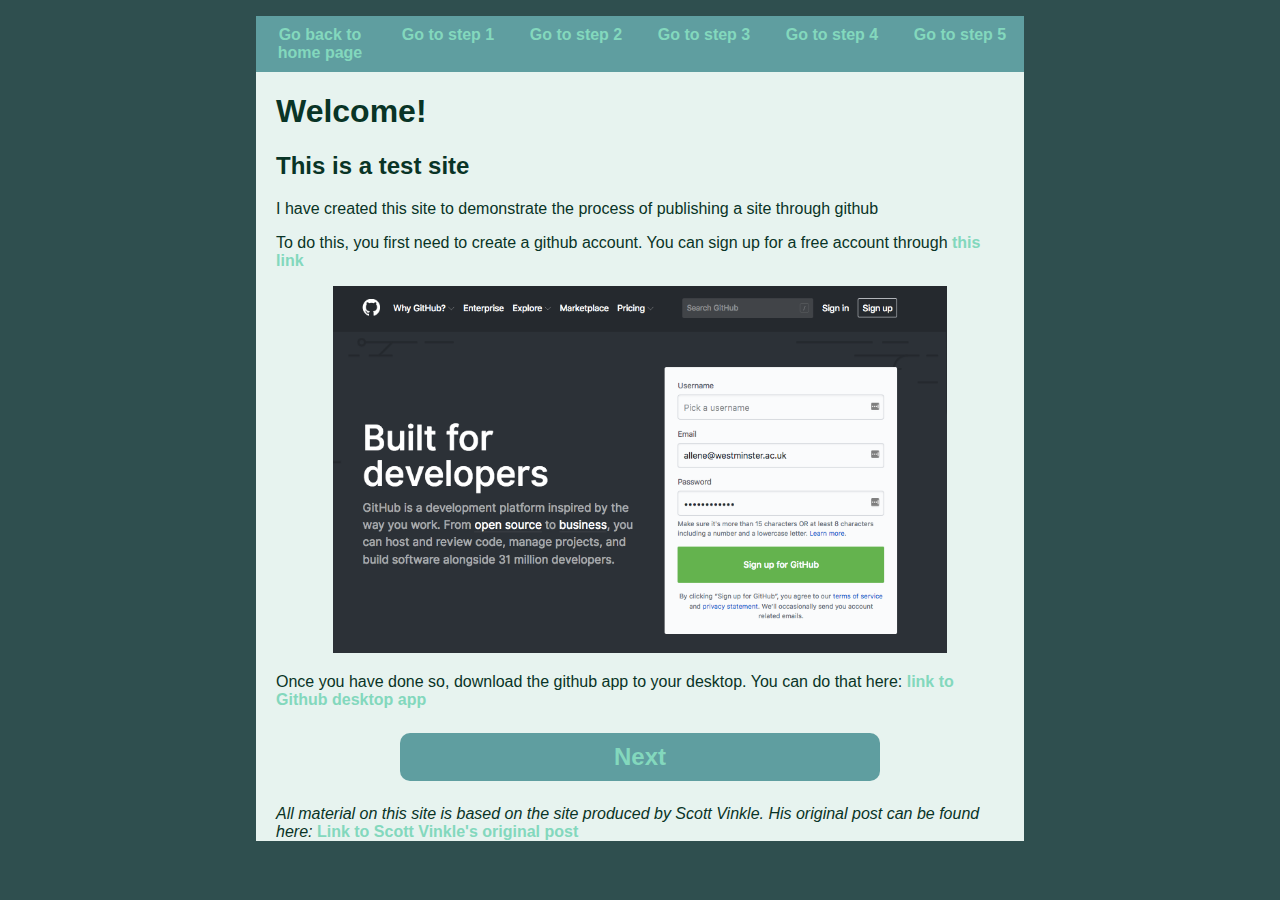
<file: index.htm>
<!DOCTYPE html>
<!--sections of text formatted like this after <!-- and greyed out are comments. They are not part of the code and are not read as html-->
<html lang="">
<head>
    <meta charset="utf-8">
    <meta name="viewport" content="width=device-width, initial-scale=1.0">
    <!--The title will show up in the page tab in the browser but will not show in the content of the page-->
    <title>Home Page</title>
    
    <link href="style.css" rel="stylesheet" type="text/css">
    
    
</head>

<body>
    
<!--the <nav> element below creates a navigation menu. The <ul> element is for an unordered list. These will form the menu items. The <li> elements are individual list items. Note that each list item contains an <a> anchor element which links to a different page in the site. All these elements are styled in the style.css file-->
    <nav><ul>
        <li> <a href="index.htm">Go back to home page</a></li>
        <li> <a href="Step1.htm">Go to step 1</a></li>
        <li> <a href="Step2.htm">Go to step 2</a></li>
        <li> <a href="Step3.htm">Go to step 3</a></li>
        <li> <a href="Step4.htm">Go to step 4</a></li>
        <li> <a href="Step5.htm">Go to step 5</a></li>
        </ul>
    </nav>
    <h1>Welcome!</h1>
    
    <h2>This is a test site</h2>
    
    <p> I have created this site to demonstrate the process of publishing a site through github</p>
    
    <p>To do this, you first need to create a github account. You can sign up for a free account through <a href=https://github.com>this link</a></p>
    
    <center><img src="assets/Screen%20Shot%202019-02-14%20at%2015.22.33.png" width=80% alt=screenshot></center>
    
    <p>Once you have done so, download the github app to your desktop. You can do that here: <a href=https://desktop.github.com>link to Github desktop app</a></p>
    
    <center><p class=button><a href="Step1.htm">Next</a></p></center>
        
     <p> <i>All material on this site is based on the site produced by Scott Vinkle. His original post can be found here:</i> <a href=https://medium.com/@svinkle/publish-and-share-your-own-website-for-free-with-github-2eff049a1cb5>Link to Scott Vinkle's original post</a></p>
    
    
</body>
</html>
</file>
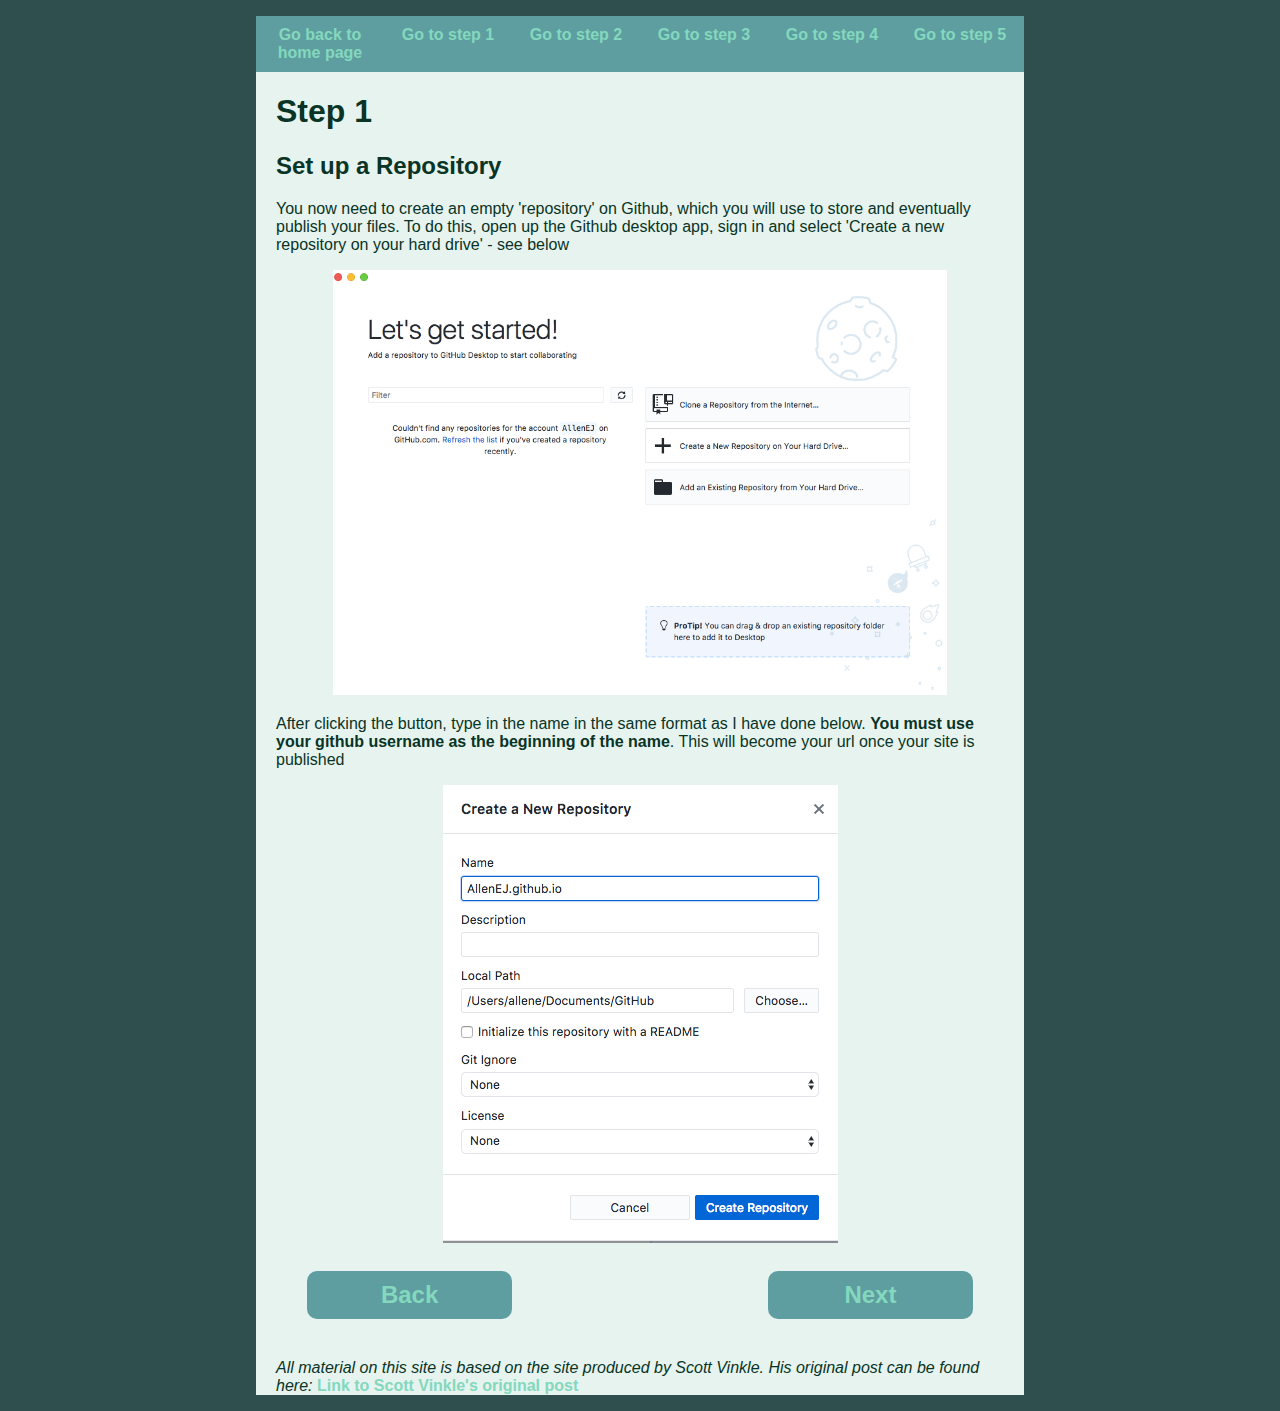
<file: Step1.htm>
<!DOCTYPE html>
<!--sections of text formatted like this after <!-- and greyed out are comments. They are not part of the code and are not read as html-->
<html lang="">
<head>
    <meta charset="utf-8">
    <meta name="viewport" content="width=device-width, initial-scale=1.0">
    <title>Step 1</title>
    <link href="style.css" rel="stylesheet" type="text/css">
</head>

<body>
     <nav><ul>
        <li> <a href="index.htm">Go back to home page</a></li>
        <li> <a href="Step1.htm">Go to step 1</a></li>
        <li> <a href="Step2.htm">Go to step 2</a></li>
        <li> <a href="Step3.htm">Go to step 3</a></li>
        <li> <a href="Step4.htm">Go to step 4</a></li>
         <li> <a href="Step5.htm">Go to step 5</a></li>
        </ul>
    </nav>
    <h1>Step 1 </h1>
    
    <h2>Set up a Repository </h2>
    
    <p> You now need to create an empty 'repository' on Github, which you will use to store and eventually publish your files. To do this, open up the Github desktop app, sign in and select 'Create a new repository on your hard drive' - see below </p>
    
    
    <center><img src="assets/Screen%20Shot%202019-02-15%20at%2008.31.21.png" width=80% alt=screenshot_repository></center>
    
    <p> After clicking the button, type in the name in the same format as I have done below. <strong>You must use your github username as the beginning of the name</strong>. This will become your url once your site is published</p>
    
    <center><img src="assets/Screen%20Shot%202019-02-15%20at%2008.34.52.png" alt=screenshot_naming></center>
    <div class=container>
        <center><p class=button><a href="index.htm">Back</a></p></center>
        <center><p class=button><a href="Step2.htm">Next</a></p></center>
    </div>
  <p> <i>All material on this site is based on the site produced by Scott Vinkle. His original post can be found here:</i> <a href=https://medium.com/@svinkle/publish-and-share-your-own-website-for-free-with-github-2eff049a1cb5>Link to Scott Vinkle's original post</a></p>
</body>
</html>
</file>
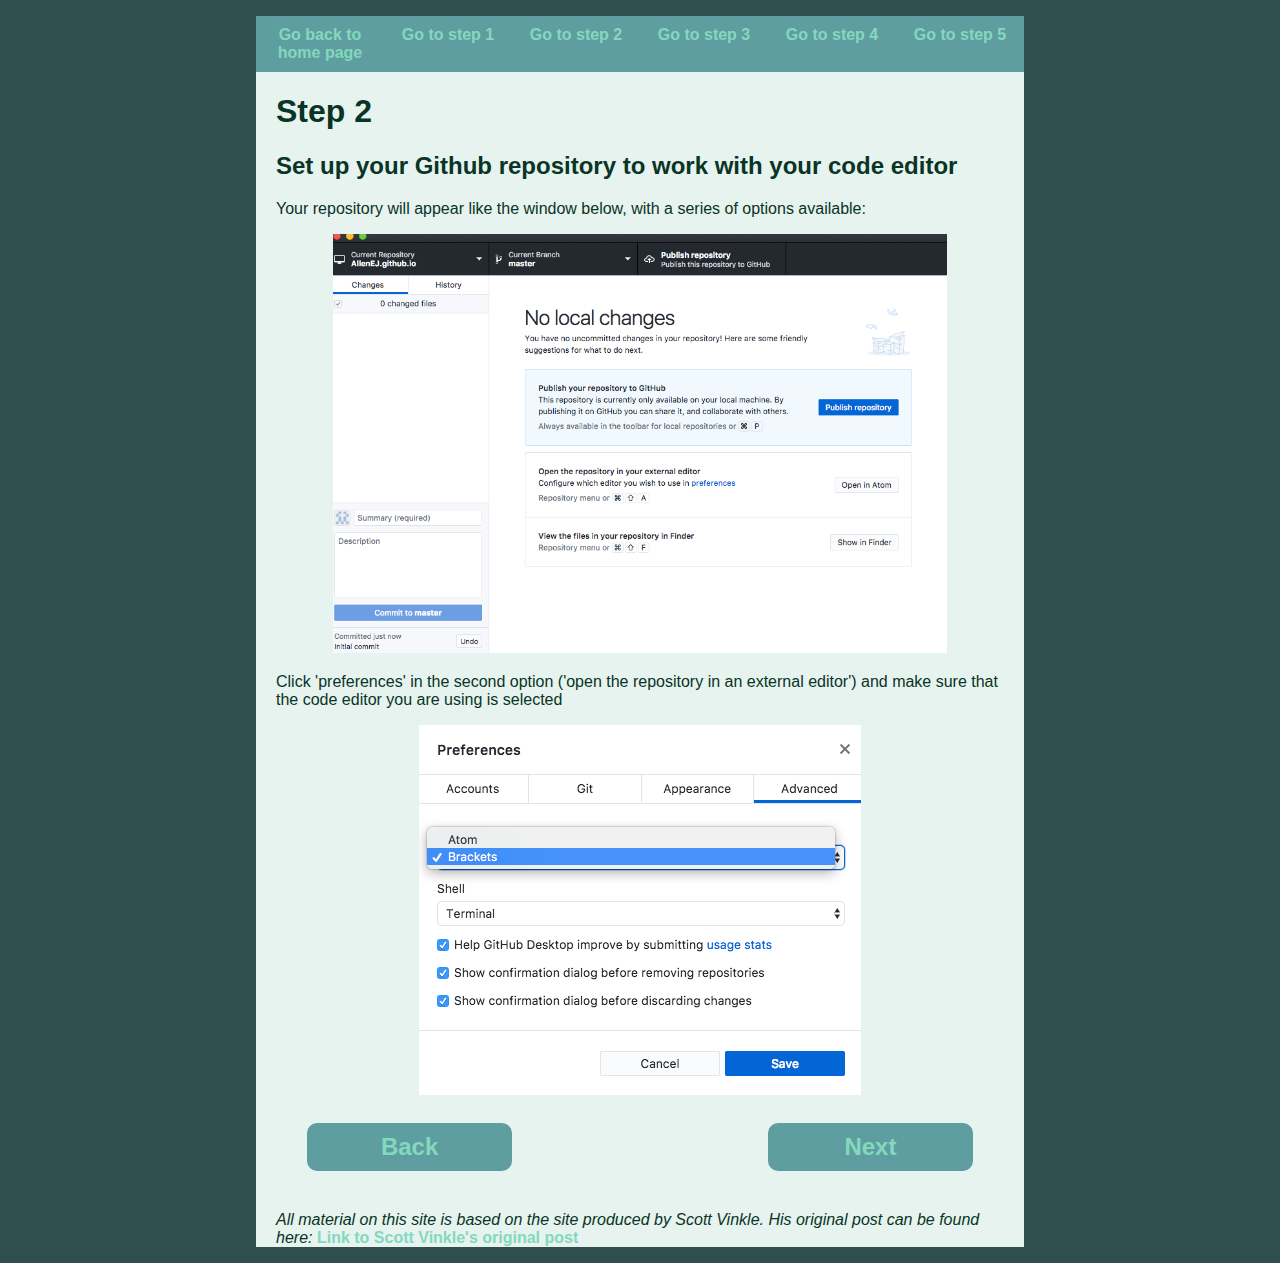
<file: Step2.htm>
<!DOCTYPE html>
<!--sections of text formatted like this after <!-- and greyed out are comments. They are not part of the code and are not read as html-->

<html lang="">
<head>
    <meta charset="utf-8">
    <meta name="viewport" content="width=device-width, initial-scale=1.0">
    <title>Step 2</title>
    <link href="style.css" rel="stylesheet" type="text/css">
</head>

<body>
     <nav><ul>
        <li> <a href="index.htm">Go back to home page</a></li>
        <li> <a href="Step1.htm">Go to step 1</a></li>
        <li> <a href="Step2.htm">Go to step 2</a></li>
        <li> <a href="Step3.htm">Go to step 3</a></li>
        <li> <a href="Step4.htm">Go to step 4</a></li>
         <li> <a href="Step5.htm">Go to step 5</a></li>
        </ul>
    </nav>
    <h1>Step 2 </h1>
    
    <h2>Set up your Github repository to work with your code editor </h2>
    
    <p> Your repository will appear like the window below, with a series of options available: </p>
    
    
    <center><img src="assets/Screen%20Shot%202019-02-15%20at%2008.41.00.png" width=80% alt=screenshot_repository></center>
    
    <p> Click 'preferences' in the second option ('open the repository in an external editor') and make sure that the code editor you are using is selected</p>
    
    <center><img src="assets/Screen%20Shot%202019-02-15%20at%2008.44.36.png" alt=screenshot_preferences></center>
    <div class=container>
        <center><p class=button><a href="Step1.htm">Back</a></p></center>
        <center><p class=button><a href="Step3.htm">Next</a></p></center>
    </div>

     <p> <i>All material on this site is based on the site produced by Scott Vinkle. His original post can be found here:</i> <a href=https://medium.com/@svinkle/publish-and-share-your-own-website-for-free-with-github-2eff049a1cb5>Link to Scott Vinkle's original post</a></p>
</body>
</html>
</file>
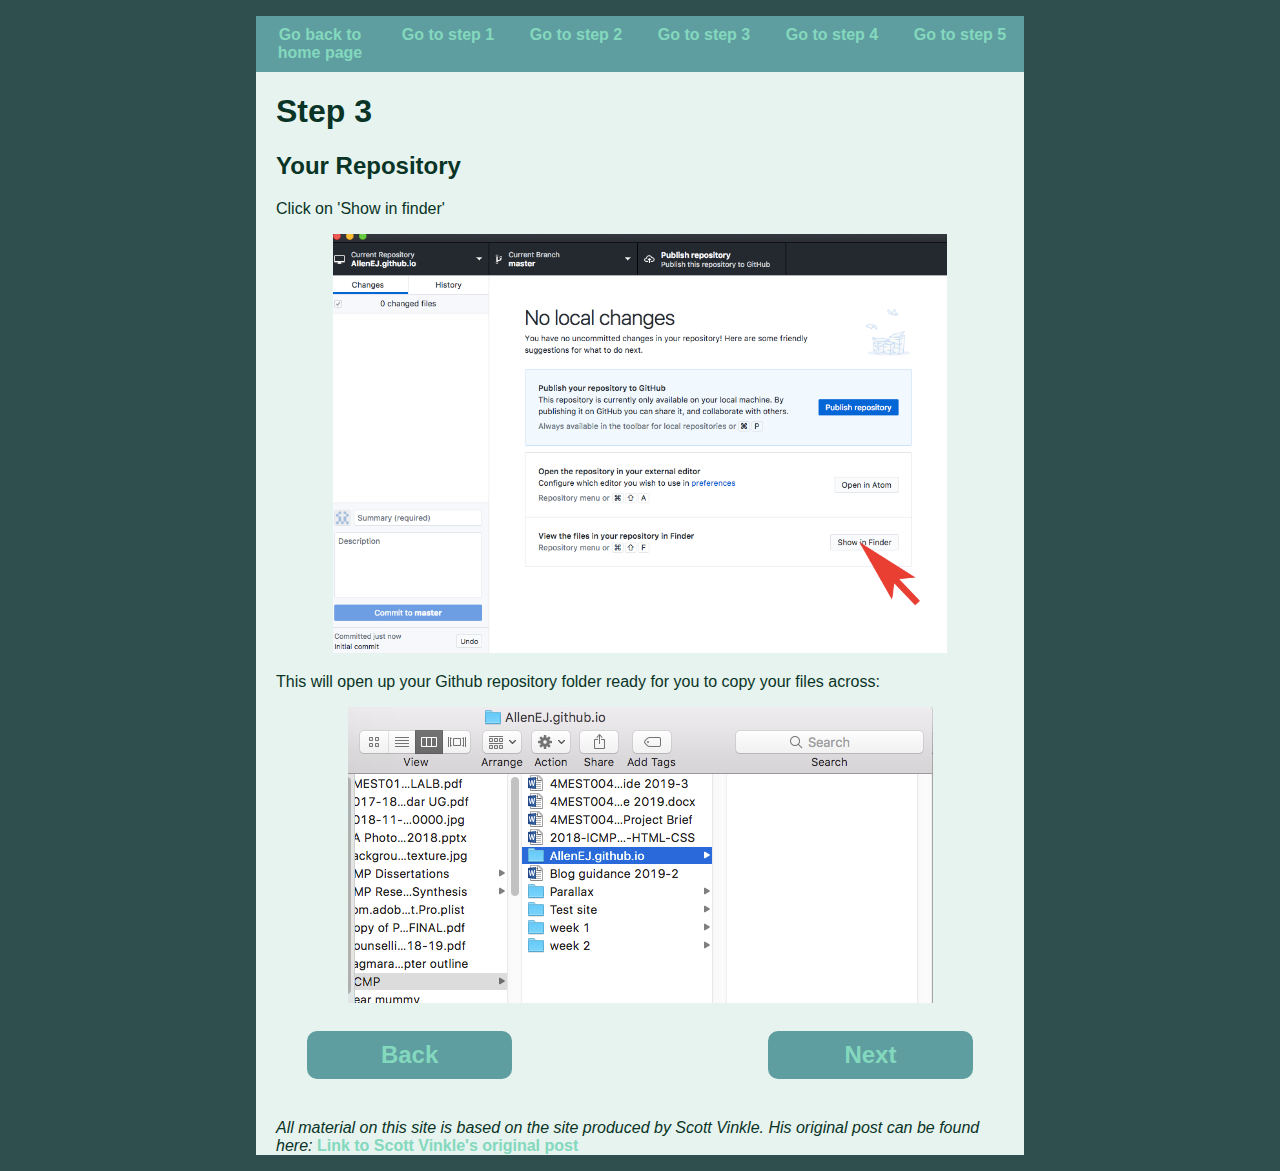
<file: Step3.htm>
<!DOCTYPE html>
<!--sections of text formatted like this after <!-- and greyed out are comments. They are not part of the code and are not read as html-->
<html lang="">
<head>
    <meta charset="utf-8">
    <meta name="viewport" content="width=device-width, initial-scale=1.0">
    <title>Step 3</title>
    <link href="style.css" rel="stylesheet" type="text/css">
</head>

<body>
     <nav><ul>
        <li> <a href="index.htm">Go back to home page</a></li>
        <li> <a href="Step1.htm">Go to step 1</a></li>
        <li> <a href="Step2.htm">Go to step 2</a></li>
        <li> <a href="Step3.htm">Go to step 3</a></li>
        <li> <a href="Step4.htm">Go to step 4</a></li>
         <li> <a href="Step5.htm">Go to step 5</a></li>
        </ul>
    </nav>
    <h1>Step 3 </h1>
    
    <h2>Your Repository </h2>
    
    
    <p> Click on 'Show in finder' </p>
    <center><img src="assets/ShowInFinder.png" width=80% alt="Show in Finder"></center>
    
    <p>This will open up your Github repository folder ready for you to copy your files across:</p>
    
    <center><img src="assets/Screen%20Shot%202019-03-14%20at%2011.44.24.png" alt=show in finder></center>
    
    <div class=container>
    <center><p class=button><a href="Step2.htm">Back</a></p></center>
    <center><p class=button><a href="Step4.htm">Next</a></p></center>
    </div>
        
     <p> <i>All material on this site is based on the site produced by Scott Vinkle. His original post can be found here:</i> <a href=https://medium.com/@svinkle/publish-and-share-your-own-website-for-free-with-github-2eff049a1cb5>Link to Scott Vinkle's original post</a></p>
</body>
</html>
</file>
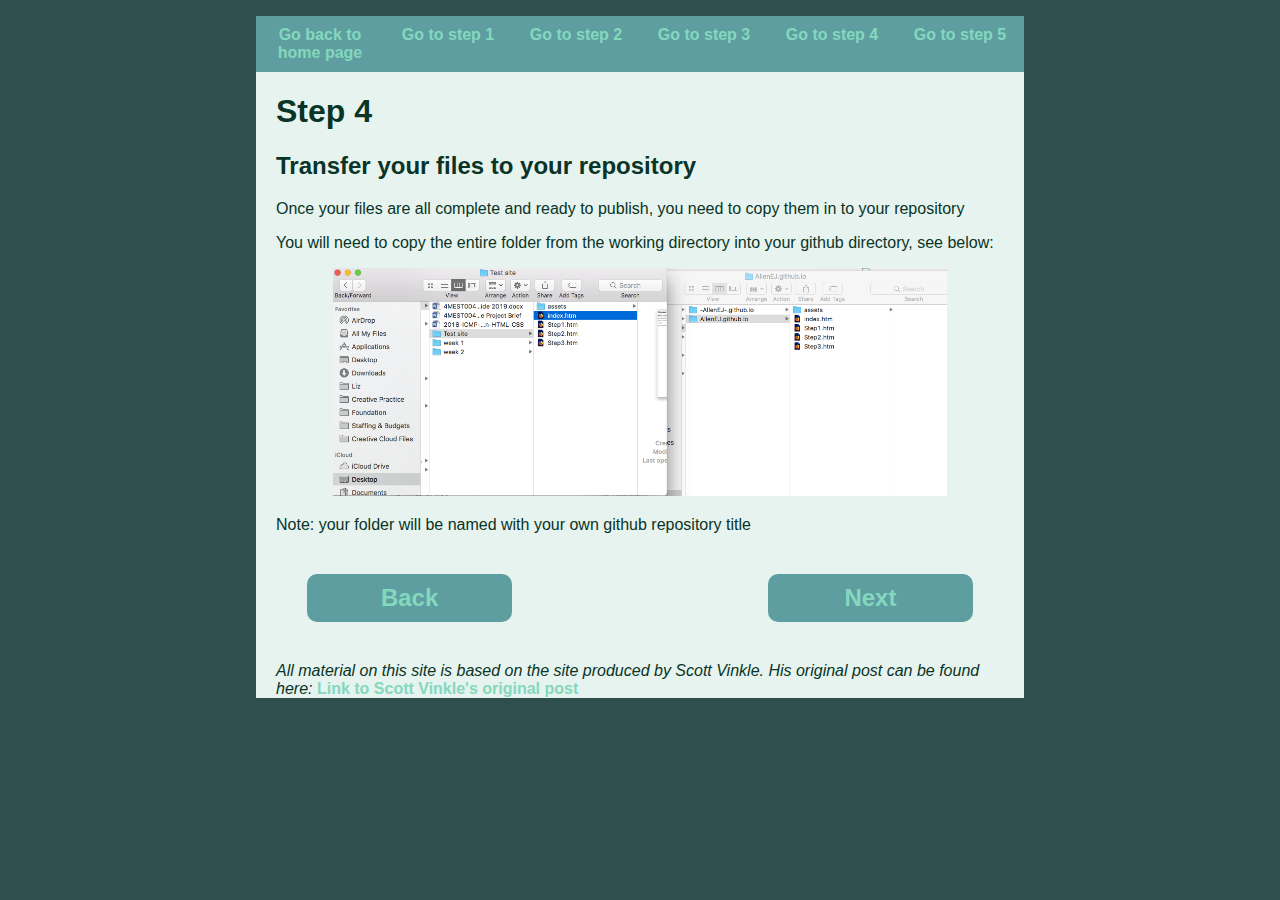
<file: Step4.htm>
<!DOCTYPE html>
<!--sections of text formatted like this after <!-- and greyed out are comments. They are not part of the code and are not read as html-->
<html lang="">
<head>
    <meta charset="utf-8">
    <meta name="viewport" content="width=device-width, initial-scale=1.0">
    <title>Step 4</title>
    <link href="style.css" rel="stylesheet" type="text/css">
</head>

<body>
    
<!--the <nav> element below creates a navigation menu. The <ul> element is for an unordered list. These will form the menu items. The <li> elements are individual list items. Note that each list item contains an <a> anchor element which links to a different page in the site. All these elements are styled in the style.css file-->
    <nav><ul>
        <li> <a href="index.htm">Go back to home page</a></li>
        <li> <a href="Step1.htm">Go to step 1</a></li>
        <li> <a href="Step2.htm">Go to step 2</a></li>
        <li> <a href="Step3.htm">Go to step 3</a></li>
        <li> <a href="Step4.htm">Go to step 4</a></li>
        <li> <a href="Step5.htm">Go to step 5</a></li>
        </ul>
    </nav>
    <h1>Step 4</h1>
    
    <h2>Transfer your files to your repository</h2>
    
    <p> Once your files are all complete and ready to publish, you need to copy them in to your repository</p>
    
    <p>You will need to copy the entire folder from the working directory into your github directory, see below:</p>
    
   <center><img src="assets/Screen%20Shot%202019-02-15%20at%2008.57.48.png" width=80% alt=transfer></center>
    
  <p> Note: your folder will be named with your own github repository title
    </p>
    
   <div class=container>
    <center><p class=button><a href="Step3.htm">Back</a></p></center>
    <center><p class=button><a href="Step5.htm">Next</a></p></center>
    </div>
        
    
   <p> <i>All material on this site is based on the site produced by Scott Vinkle. His original post can be found here:</i> <a href=https://medium.com/@svinkle/publish-and-share-your-own-website-for-free-with-github-2eff049a1cb5>Link to Scott Vinkle's original post</a></p>
</body>
</html>
</file>
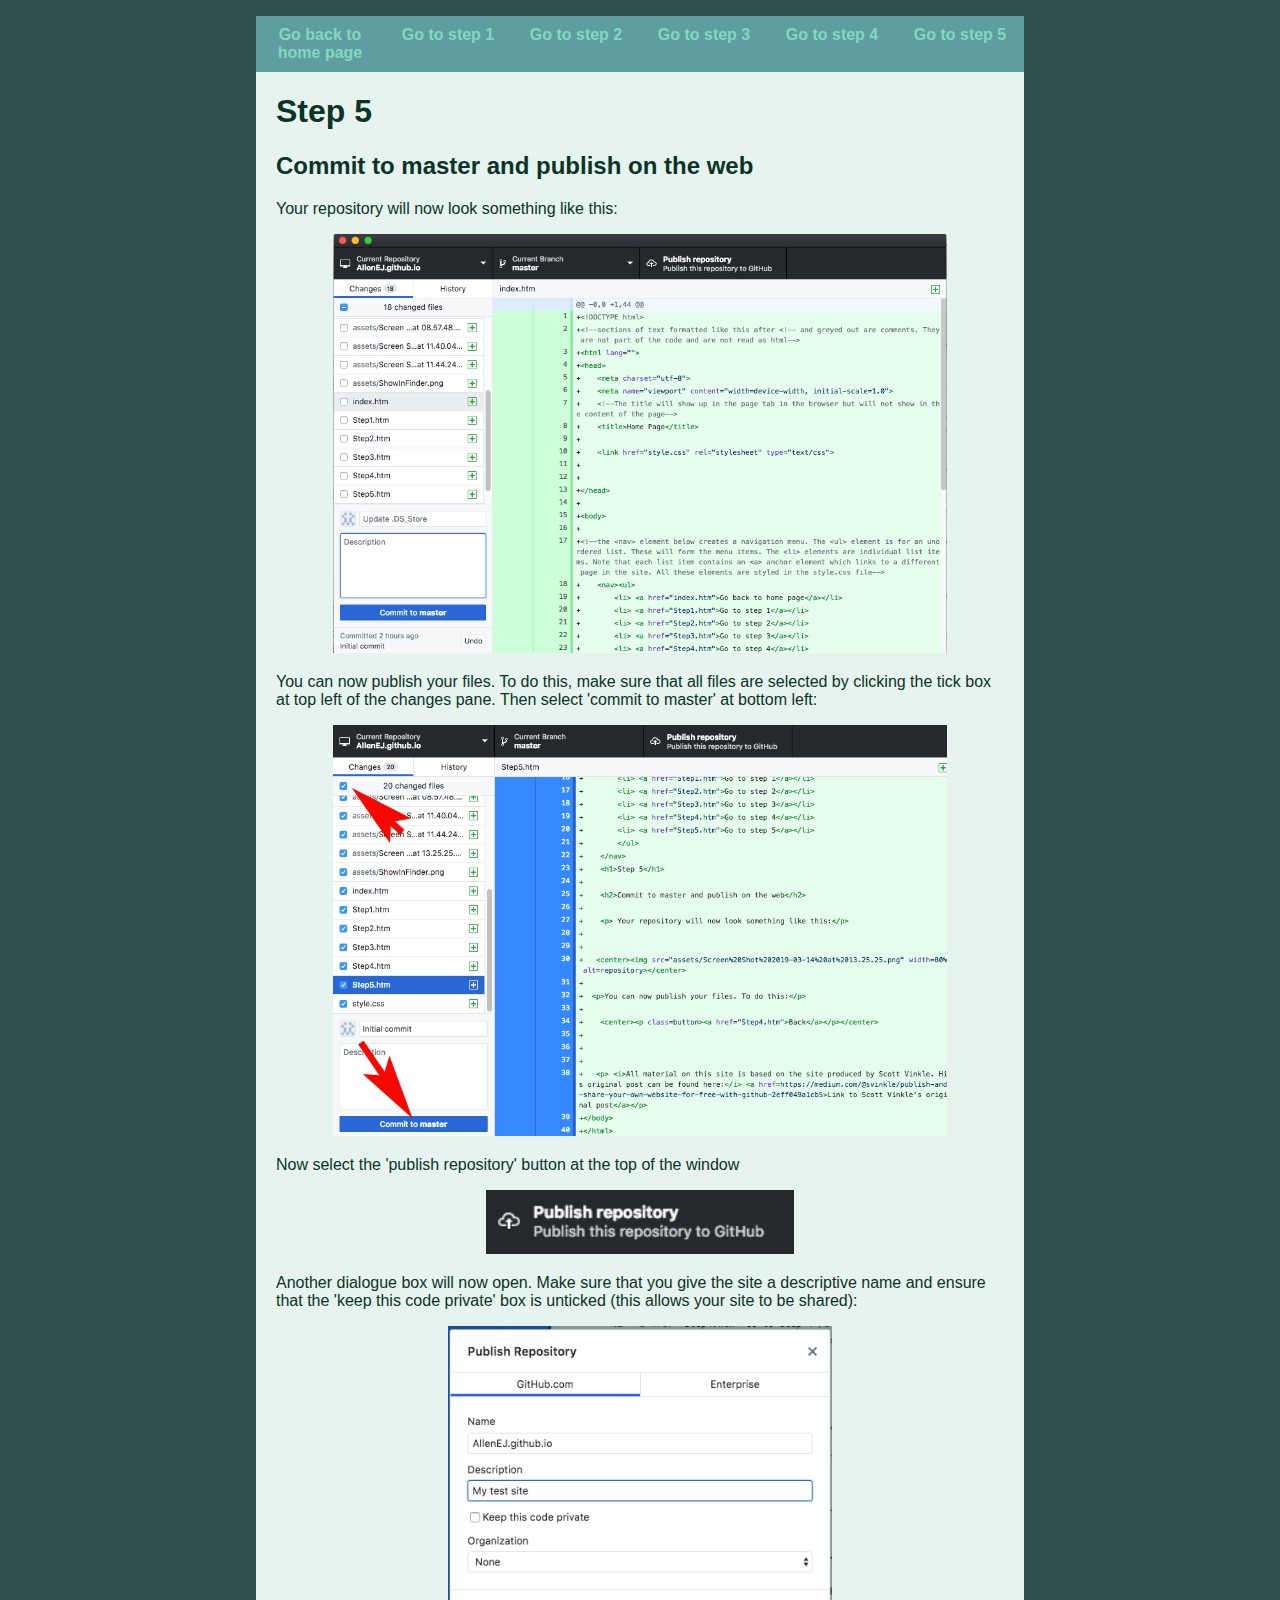
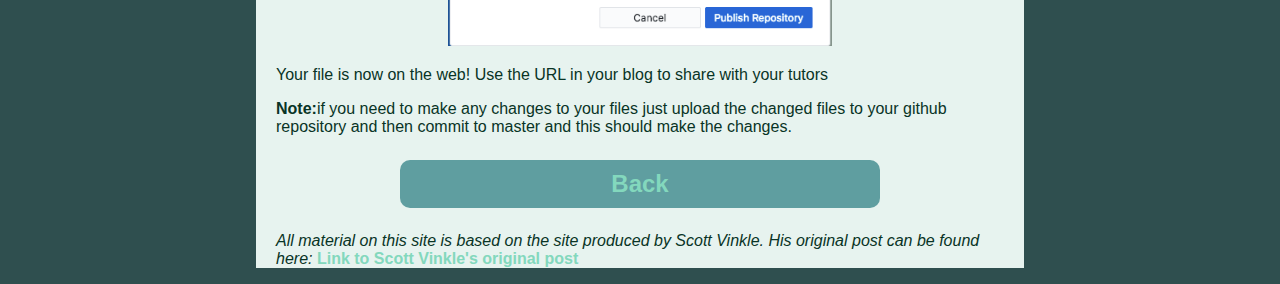
<file: Step5.htm>
<!DOCTYPE html>
<!--sections of text formatted like this after <!-- and greyed out are comments. They are not part of the code and are not read as html-->
<html lang="">
<head>
    <meta charset="utf-8">
    <meta name="viewport" content="width=device-width, initial-scale=1.0">
    <title>Step 5</title>
    <link href="style.css" rel="stylesheet" type="text/css">
</head>

<body>
    
<!--the <nav> element below creates a navigation menu. The <ul> element is for an unordered list. These will form the menu items. The <li> elements are individual list items. Note that each list item contains an <a> anchor element which links to a different page in the site. All these elements are styled in the style.css file-->
    <nav><ul>
        <li> <a href="index.htm">Go back to home page</a></li>
        <li> <a href="Step1.htm">Go to step 1</a></li>
        <li> <a href="Step2.htm">Go to step 2</a></li>
        <li> <a href="Step3.htm">Go to step 3</a></li>
        <li> <a href="Step4.htm">Go to step 4</a></li>
        <li> <a href="Step5.htm">Go to step 5</a></li>
        </ul>
    </nav>
    <h1>Step 5</h1>
    
    <h2>Commit to master and publish on the web</h2>
    
    <p> Your repository will now look something like this:</p>
    
    
   <center><img src="assets/Screen%20Shot%202019-03-14%20at%2013.25.25.png" width=80% alt=repository></center>
    
  <p>You can now publish your files. To do this, make sure that all files are selected by clicking the tick box at top left of the changes pane. Then select 'commit to master' at bottom left:</p>
    
    <center><img src="assets/commit.png" width=80% alt='commit'></center>

    
    <p>Now select the 'publish repository' button at the top of the window</p>
   
    <center><img src="assets/Screen%20Shot%202019-03-14%20at%2013.52.00.png" width=40% alt="publish"></center>
        
    <p> Another dialogue box will now open. Make sure that you give the site a descriptive name and ensure that the 'keep this code private' box is unticked (this allows your site to be shared):</p>
    
    <center><img src="assets/Screen%20Shot%202019-03-14%20at%2013.55.07.png" width=50% alt=publishfiles></center>
    
    <p>Your file is now on the web! Use the URL in your blog to share with your tutors</p>
    
    <p><strong>Note:</strong>if you need to make any changes to your files just upload the changed files to your github repository and then commit to master and this should make the changes.</p>
    
    <center><p class=button><a href="Step4.htm">Back</a></p></center>
    
   <p> <i>All material on this site is based on the site produced by Scott Vinkle. His original post can be found here:</i> <a href=https://medium.com/@svinkle/publish-and-share-your-own-website-for-free-with-github-2eff049a1cb5>Link to Scott Vinkle's original post</a></p>
</body>
</html>
</file>
<file: style.css>
/* All text between these is commented out and is not part of the CSS code */

/*background of main page*/
html{
    background-color: darkslategray;
}

/*defines size and colour of central strip where main content is*/
body{
    background-color: #E7F3EF;
    margin-right: 20%;
    margin-left: 20%;
}

/*format of main font and indentation on page*/
h1, h2, p{
    color:#093426;
    font-family: helvetica;
    padding-left: 20px;
    padding-right: 20px;
}

/*formatting of font used in links and removal of underline on links*/
a{
    font-family: helvetica;
    text-decoration: none;
    font-weight:bold;
    color:#83D8BD;
}

/* ul is the unordered list used for the navigation. This code turns into a grid display as a horizontal menu and takes away the default bullet points. the 'fr' are width measurements and define proportions of the parent element. 5 x 1fr are 5 equal widths.It also ensures that it covers the full width of the main body of the page*/
ul
{
    padding:0; 
    display:grid;
    grid-template-columns:1fr 1fr 1fr 1fr 1fr 1fr;
    list-style-type: none;
    width:100%;
}

/*formats the individual list items in the menu*/
li{  
    background-color: cadetblue;
    text-align: center;
    box-sizing: content-box;
    padding-top: 10px;
    padding-bottom: 10px;
}
/* changes the colour of the menu box when hovered over*/
li:hover{
    background-color: darkturquoise;  
}

/*formats the grid which the back and next buttons are in and displays them equally spaced in two equal (1fr) columns across the width of the body of the page*/
div{ display:grid;
    grid-template-columns:1fr 1fr;
    grid-column-gap: 20%;
    width 100%;
    text-align: center;
}

/*formats the back and next buttons*/
.button{
    padding:10px;
    background-color: cadetblue;
    font-size: 1.5em;
    border-radius: 10px;
    text-align: center;
    width:60%;

}
/*changes colour of button on hover*/
.button:hover{
    background-color: #23483C;
}
</file>
